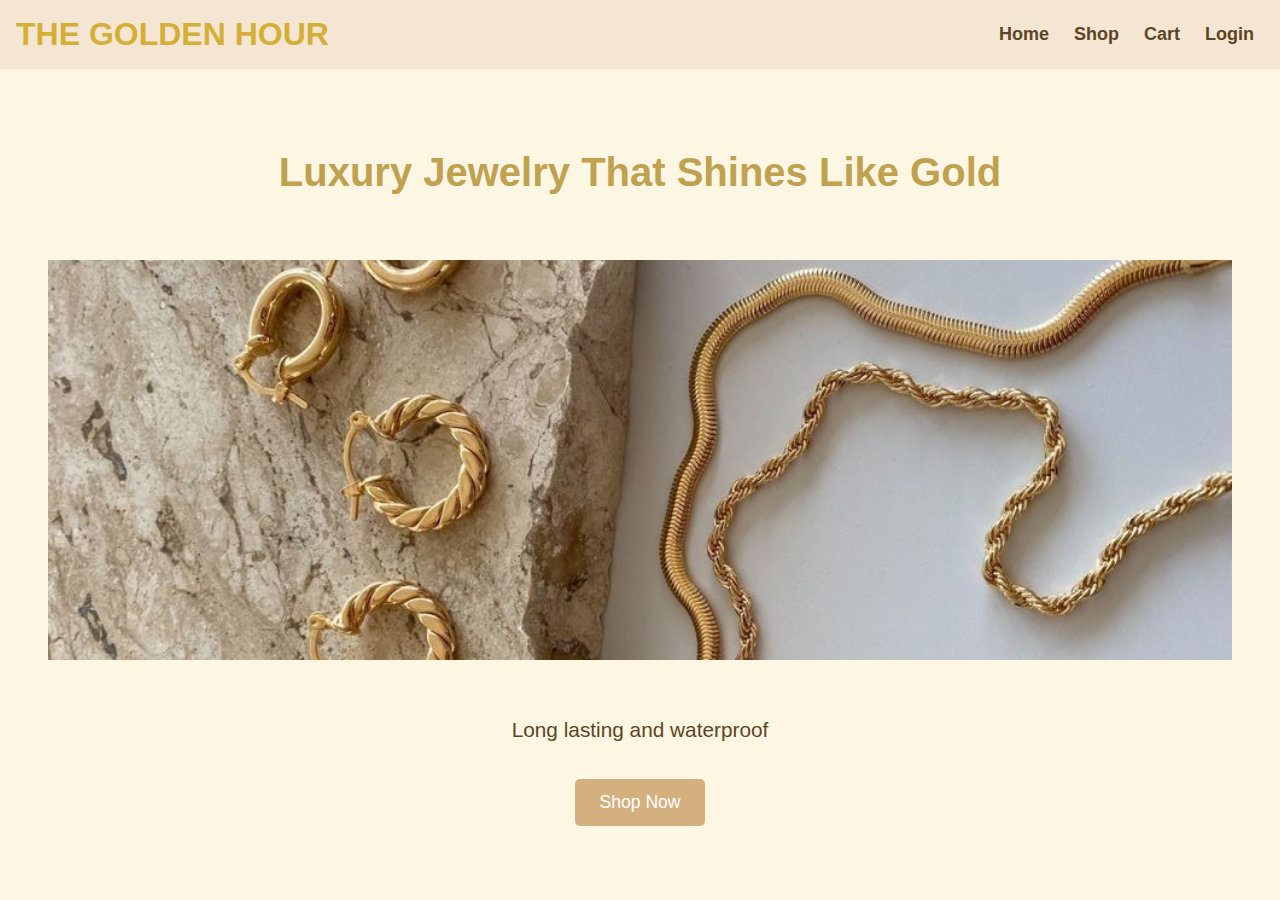
<file: index.html>
<!-- index.html -->
<!DOCTYPE html>
<html lang="en">
<head>
  <meta charset="UTF-8" />
  <meta name="viewport" content="width=device-width, initial-scale=1.0" />
  <title>The Golden Hour</title>
  <link rel="stylesheet" href="style.css">
  <script src="main.js" defer></script>
</head>
<body>
  <header>
    <div class="logo">THE GOLDEN HOUR</div>
    <nav>
      <a href="index.html">Home</a>
      <a href="products.html">Shop</a>
      <a href="cart.html">Cart</a>
      <a href="login.html">Login</a>
    </nav>
  </header>

  <section>
    <h2>Luxury Jewelry That Shines Like Gold</h2>
    <img src="home-banner.jpg.jpg" alt="Jewelry Banner" class="hero-image">
    <p>Long lasting and waterproof</p>
    <a href="products.html" class="btn">Shop Now</a>
  </section>
</body>
</html>
</file>
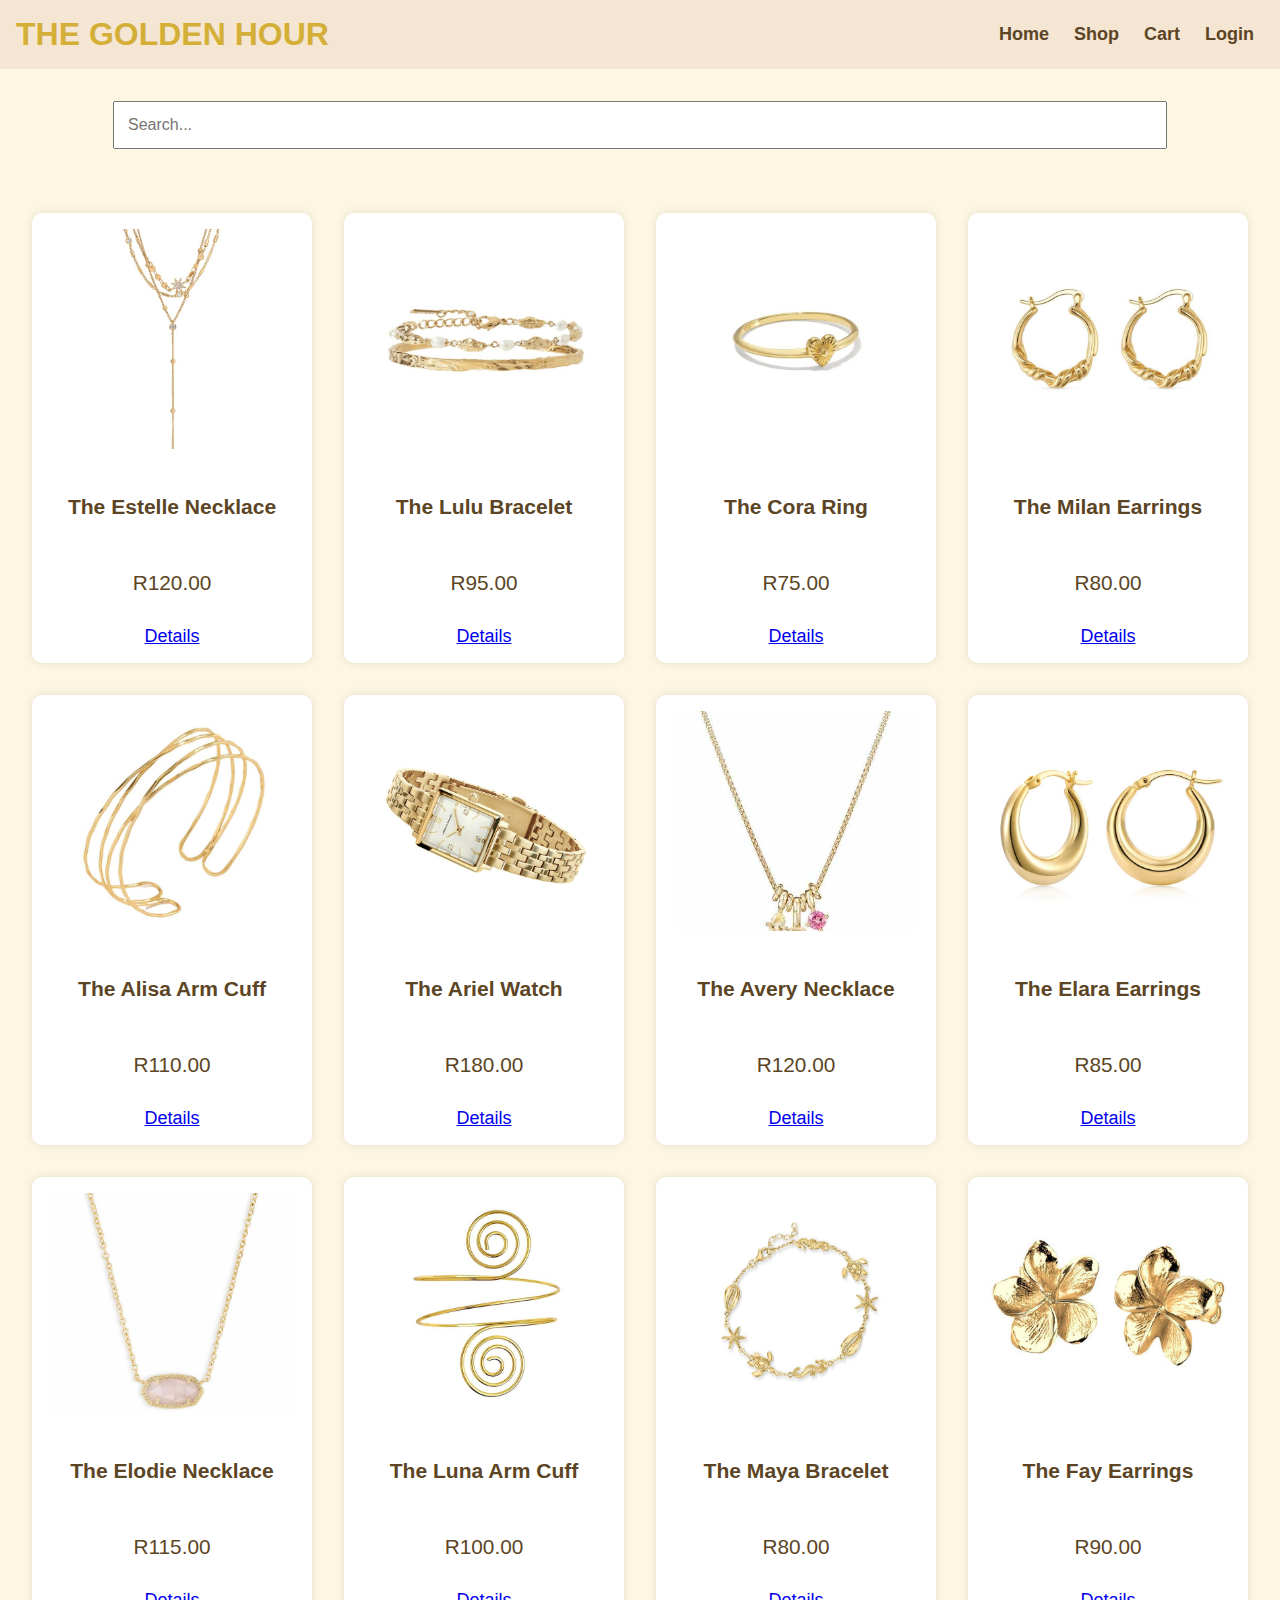
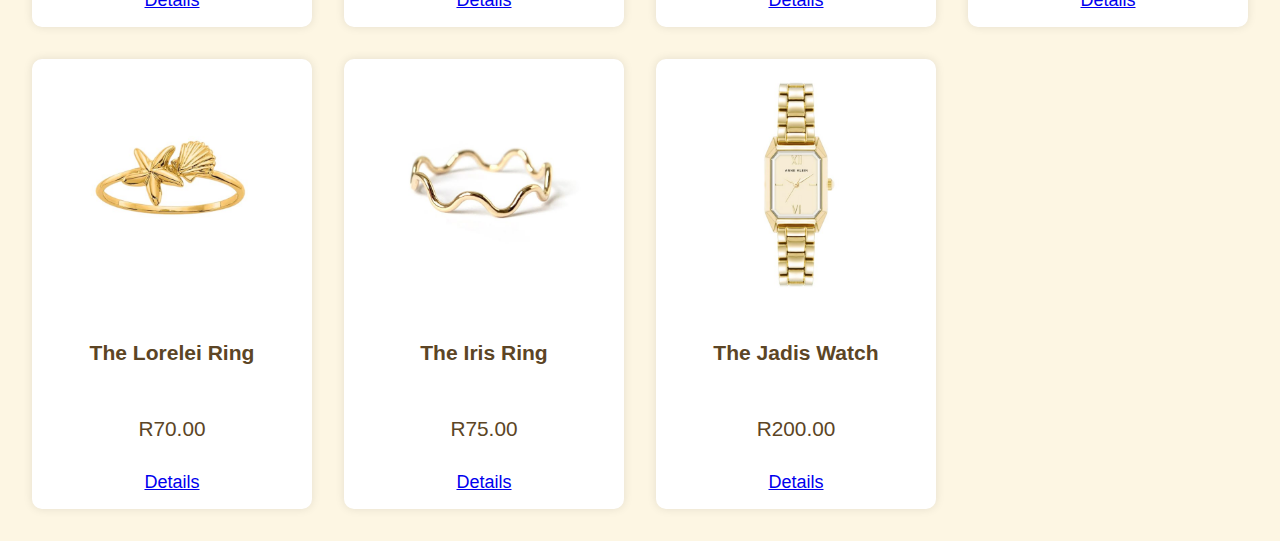
<file: products.html>
<!-- products.html -->
<!DOCTYPE html>
<html lang="en">
<head><meta charset="UTF-8"><meta name="viewport" content="width=device-width, initial-scale=1.0"><title>Shop</title>
<link rel="stylesheet" href="style.css">
<script src="main.js" defer></script>
</head>
<body>
  <header><div class="logo">THE GOLDEN HOUR</div>
    <nav>
      <a href="index.html">Home</a>
      <a href="products.html">Shop</a>
      <a href="cart.html">Cart</a>
      <a href="login.html">Login</a>
    </nav>
  </header>
  <input type="text" placeholder="Search..." id="searchInput">

  <div class="product-list">

  <div class="product-card">
    <img class="product-image" src="estelle-necklace.jpg.jpg" alt="Estelle Necklace">
    <h3>The Estelle Necklace</h3>
    <p>R120.00</p>
    <a href="product.html?id=1">Details</a>
  </div>

  <div class="product-card">
    <img class="product-image" src="lulu-bracelet.jpg.jpg" alt="Lulu Bracelet">
    <h3>The Lulu Bracelet</h3>
    <p>R95.00</p>
    <a href="product.html?id=2">Details</a>
  </div>

  <div class="product-card">
    <img class="product-image" src="cora-ring.jpg.jpg" alt="Cora Ring">
    <h3>The Cora Ring</h3>
    <p>R75.00</p>
    <a href="product.html?id=3">Details</a>
  </div>

  <div class="product-card">
    <img class="product-image" src="milan-earrings.jpg.jpg" alt="Milan Earrings">
    <h3>The Milan Earrings</h3>
    <p>R80.00</p>
    <a href="product.html?id=4">Details</a>
  </div>

  <div class="product-card">
    <img class="product-image" src="alisa-arm-cuff.jpg.jpg" alt="Alisa Arm Cuff">
    <h3>The Alisa Arm Cuff</h3>
    <p>R110.00</p>
    <a href="product.html?id=5">Details</a>
  </div>

  <div class="product-card">
    <img class="product-image" src="ariel-watch.jpg.jpg" alt="Ariel Watch">
    <h3>The Ariel Watch</h3>
    <p>R180.00</p>
    <a href="product.html?id=6">Details</a>
  </div>

  <div class="product-card">
    <img class="product-image" src="avery-necklace.jpg.jpg" alt="Avery Necklace">
    <h3>The Avery Necklace</h3>
    <p>R120.00</p>
    <a href="product.html?id=7">Details</a>
  </div>

  <div class="product-card">
    <img class="product-image" src="elara-earrings.jpg.jpg" alt="Elara Earrings">
    <h3>The Elara Earrings</h3>
    <p>R85.00</p>
    <a href="product.html?id=8">Details</a>
  </div>

  <div class="product-card">
    <img class="product-image" src="elodie-necklace.jpg.jpg" alt="Elodie Necklace">
    <h3>The Elodie Necklace</h3>
    <p>R115.00</p>
    <a href="product.html?id=9">Details</a>
  </div>

  <div class="product-card">
    <img class="product-image" src="luna-arm-cuff.jpg.jpg" alt="Luna Arm Cuff">
    <h3>The Luna Arm Cuff</h3>
    <p>R100.00</p>
    <a href="product.html?id=10">Details</a>
  </div>

  <div class="product-card">
    <img class="product-image" src="maya-bracelet.jpg.jpg" alt="Maya Bracelet">
    <h3>The Maya Bracelet</h3>
    <p>R80.00</p>
    <a href="product.html?id=11">Details</a>
  </div>

  <div class="product-card">
    <img class="product-image" src="fay-earrings.jpg.jpg" alt="Fay Earrings">
    <h3>The Fay Earrings</h3>
    <p>R90.00</p>
    <a href="product.html?id=12">Details</a>
  </div>

  <div class="product-card">
    <img class="product-image" src="lorelei-ring.jpg.jpg" alt="Lorelei Ring">
    <h3>The Lorelei Ring</h3>
    <p>R70.00</p>
    <a href="product.html?id=13">Details</a>
  </div>

  <div class="product-card">
    <img class="product-image" src="iris-ring.jpg.jpg" alt="Iris Ring">
    <h3>The Iris Ring</h3>
    <p>R75.00</p>
    <a href="product.html?id=14">Details</a>
  </div>

  <div class="product-card">
    <img class="product-image" src="jadis-watch.jpg.jpg" alt="Jadis Watch">
    <h3>The Jadis Watch</h3>
    <p>R200.00</p>
    <a href="product.html?id=15">Details</a>
  </div>

</div>
  </div>
  </div>
</body>
</html>
</file>
<file: style.css>
/* style.css */
body {
  margin: 0;
  padding: 0;
  font-family: 'Arial', sans-serif;
  font-size: 18px;
  background-color: #fdf6e3;
  color: #5c4525;
}

header {
  background-color: #f5e6d3;
  padding: 1rem;
  display: flex;
  justify-content: space-between;
  align-items: center;
  flex-wrap: wrap;
}

.logo {
  font-size: 2rem;
  font-weight: bold;
  color: #d4af37;
}

nav a {
  margin: 0 10px;
  text-decoration: none;
  color: #5c4525;
  font-weight: bold;
}

section {
  text-align: center;
  padding: 3rem;
}

h2 {
  font-size: 2.5rem;
  color: #bfa14f;
}

.hero-image {
  width: 100%;
  height: auto;
  max-height: 400px;
  object-fit: cover;
  margin: 2rem 0;
}

p {
  font-size: 1.3rem;
}

.btn {
  background-color: #d4b07f;
  color: white;
  padding: 0.8rem 1.5rem;
  text-decoration: none;
  font-size: 1.1rem;
  border-radius: 5px;
}

.login-container {
  max-width: 400px;
  margin: 5rem auto;
  padding: 2rem;
  background: #fff9e6;
  border-radius: 10px;
  text-align: center;
}

.login-container input {
  display: block;
  width: 100%;
  padding: 0.8rem;
  margin: 1rem 0;
  font-size: 1rem;
}

.product-list {
  display: grid;
  grid-template-columns: repeat(auto-fit, minmax(250px, 1fr));
  gap: 2rem;
  padding: 2rem;
  margin: 0 auto;
  max-width: 1400px;
  box-sizing: border-box;
  justify-items: center;
}

.product-card {
  background: white;
  width: 100%;
  max-width: 300px;
  padding: 1rem;
  text-align: center;
  border-radius: 10px;
  box-shadow: 0 0 10px rgba(0,0,0,0.1);
  box-sizing: border-box;
  display: flex;
  flex-direction: column;
  justify-content: space-between;
  min-height: 450px;
}

.product-image {
  width: 100%;
  height: 220px;
  object-fit: cover;
  border-radius: 8px;
  display: block;
  margin-bottom: 1rem;
}

input#searchInput {
  display: block;
  width: 80%;
  margin: 2rem auto;
  padding: 0.8rem;
  font-size: 1rem;
}

.product-detail {
  max-width: 700px;
  margin: 3rem auto;
  background: #fff9e6;
  padding: 2rem;
  border-radius: 10px;
  text-align: center;
}

.product-detail img {
  width: 100%;
  max-width: 300px;
  height: auto;
  object-fit: cover;
  border-radius: 8px;
  margin-bottom: 1rem;
}

.cart-container {
  max-width: 700px;
  margin: 3rem auto;
  background: #fff9e6;
  padding: 2rem;
  border-radius: 10px;
}

#cartItems, #cartTotal {
  font-size: 1.2rem;
  margin: 1rem 0;
}

a.btn {
  display: inline-block;
  margin: 1rem;
}

button {
  background-color: #5c4525;
  color: white;
  border: none;
  padding: 6px 12px;
  border-radius: 4px;
  cursor: pointer;
  font-size: 1rem;
  margin-top: 10px;
}
</file>
